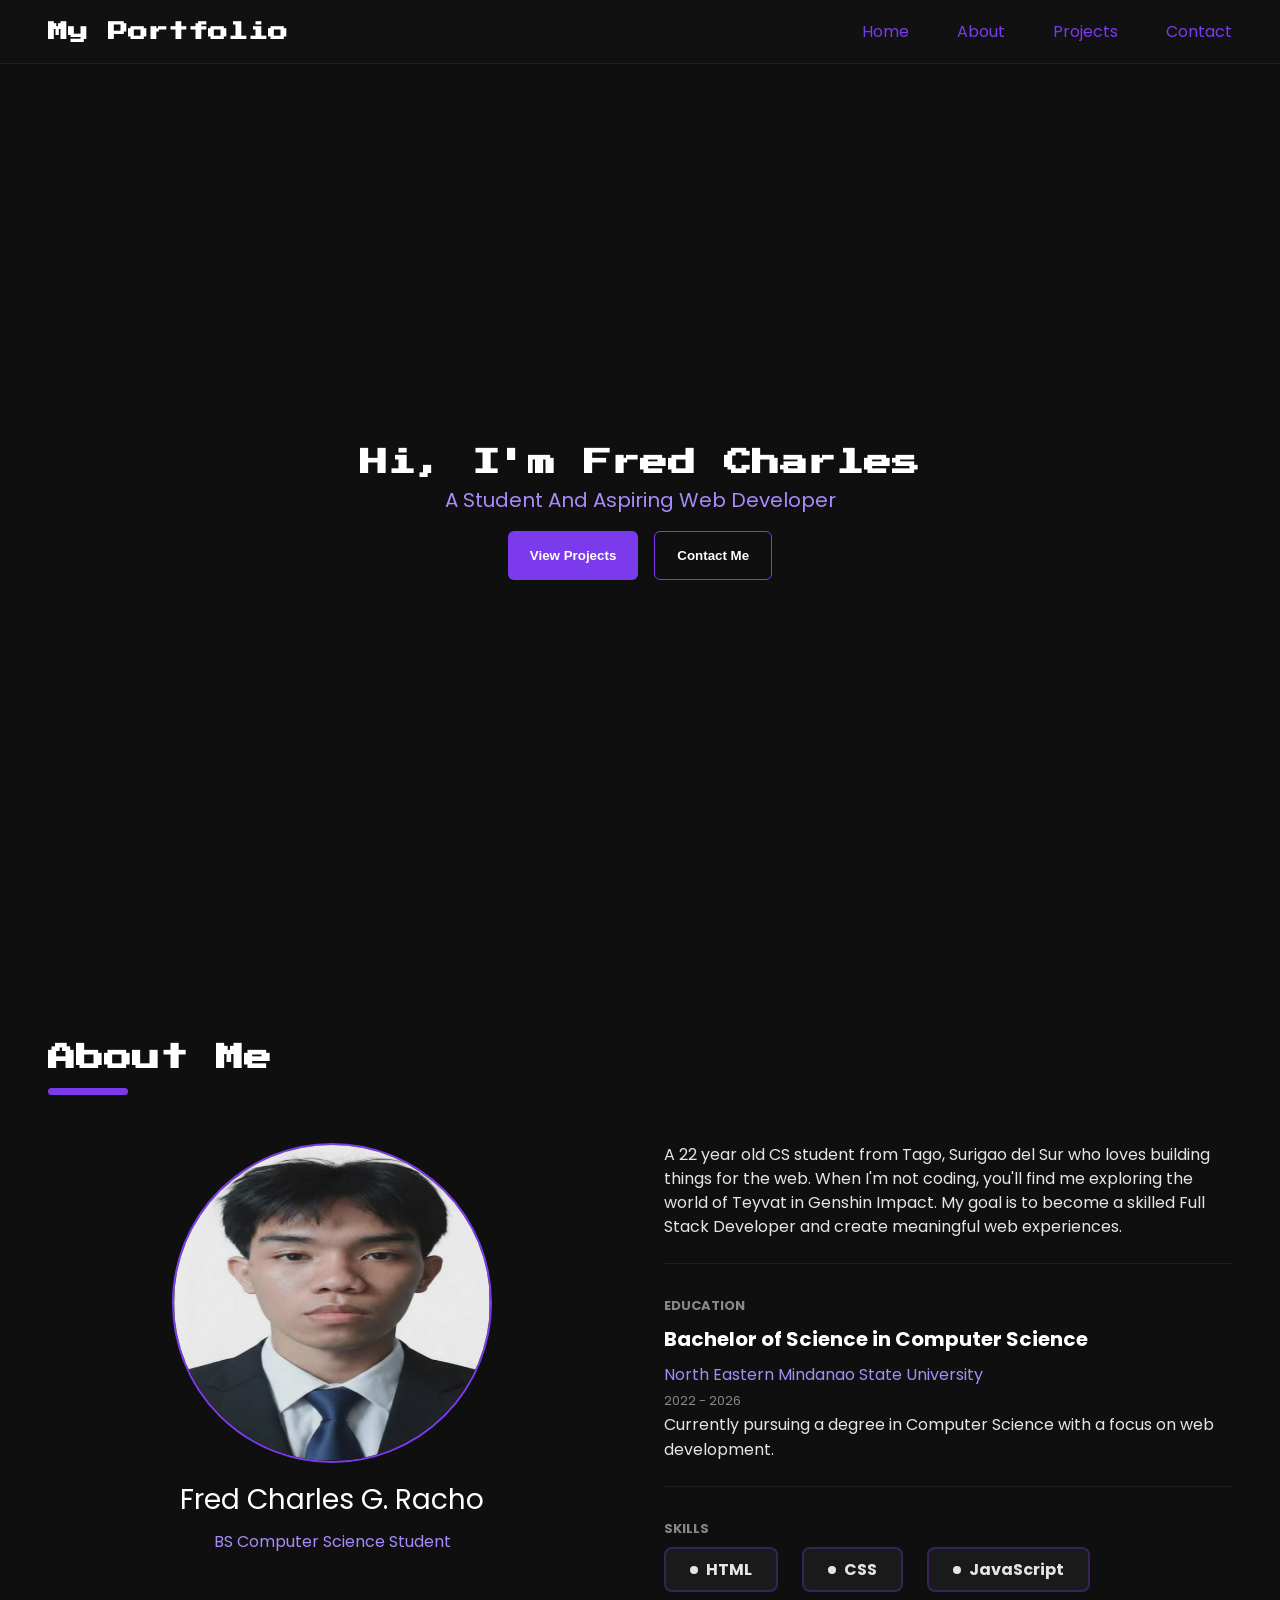
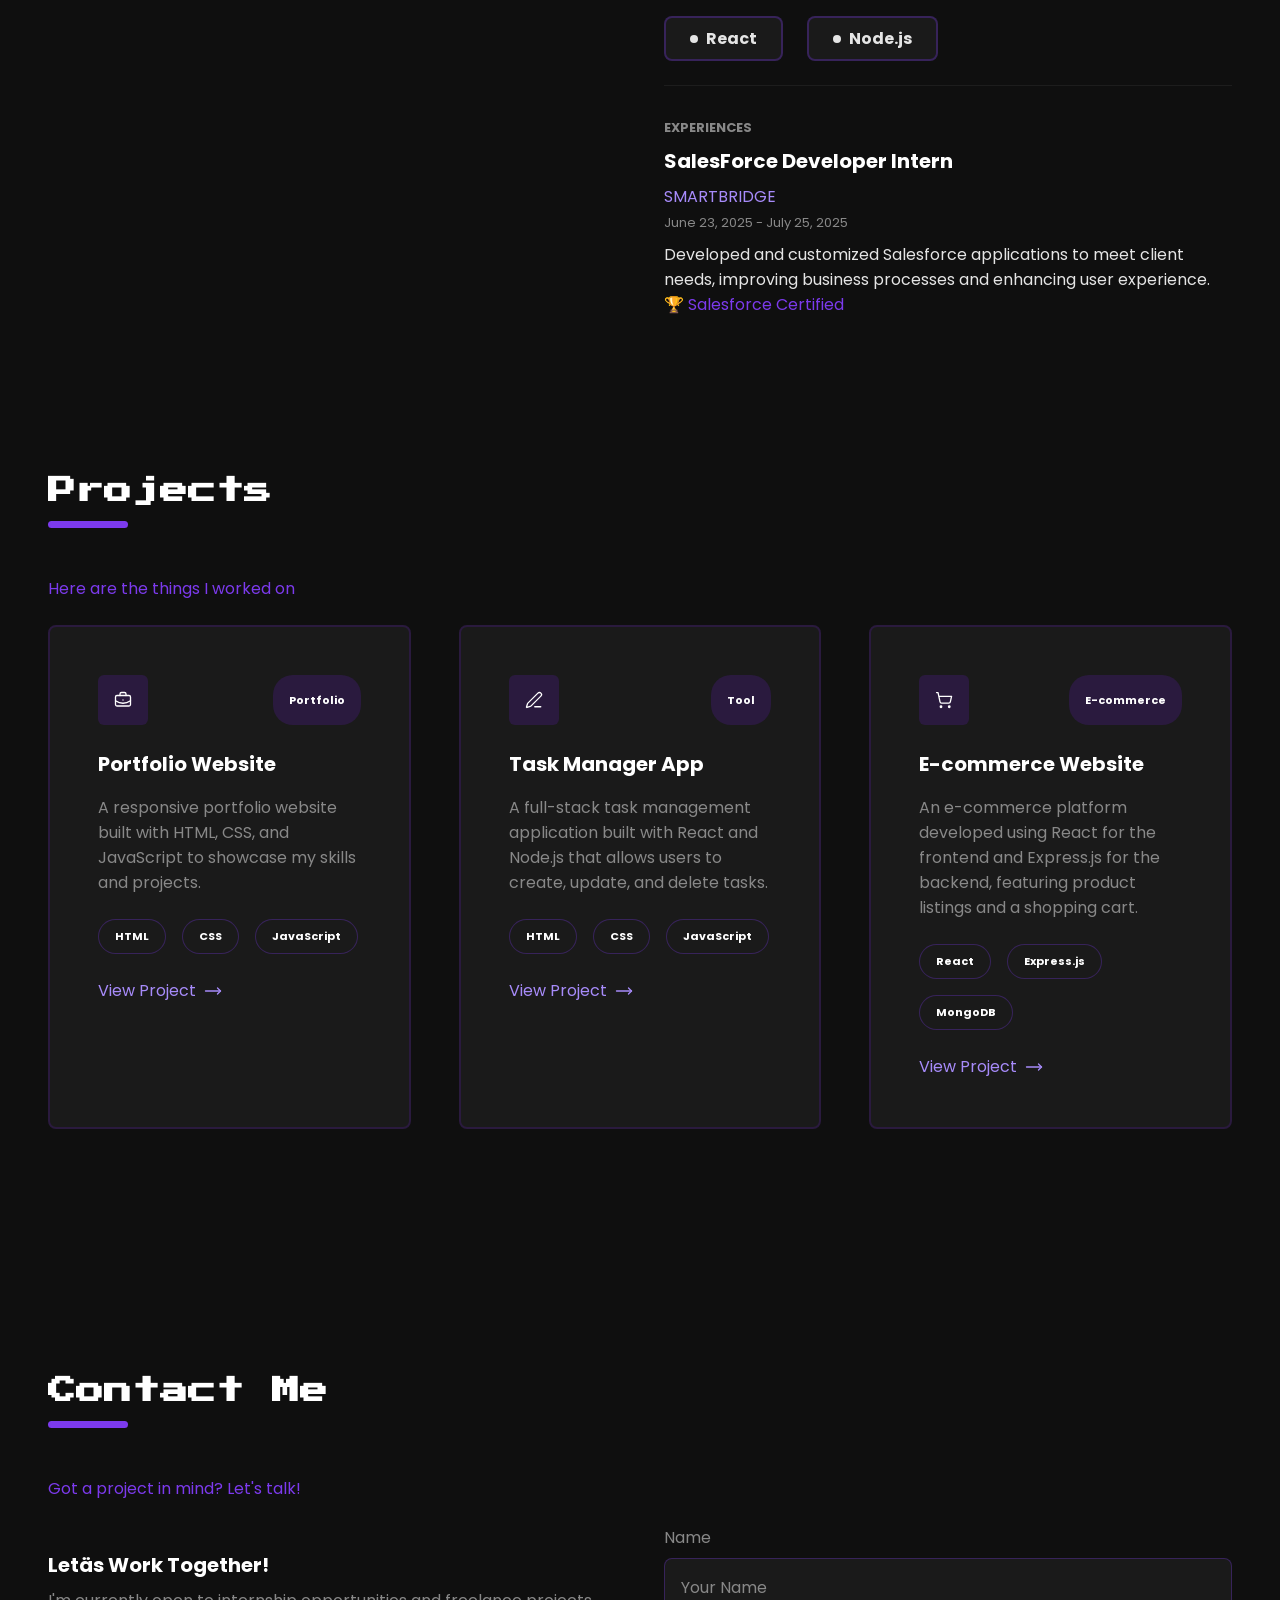
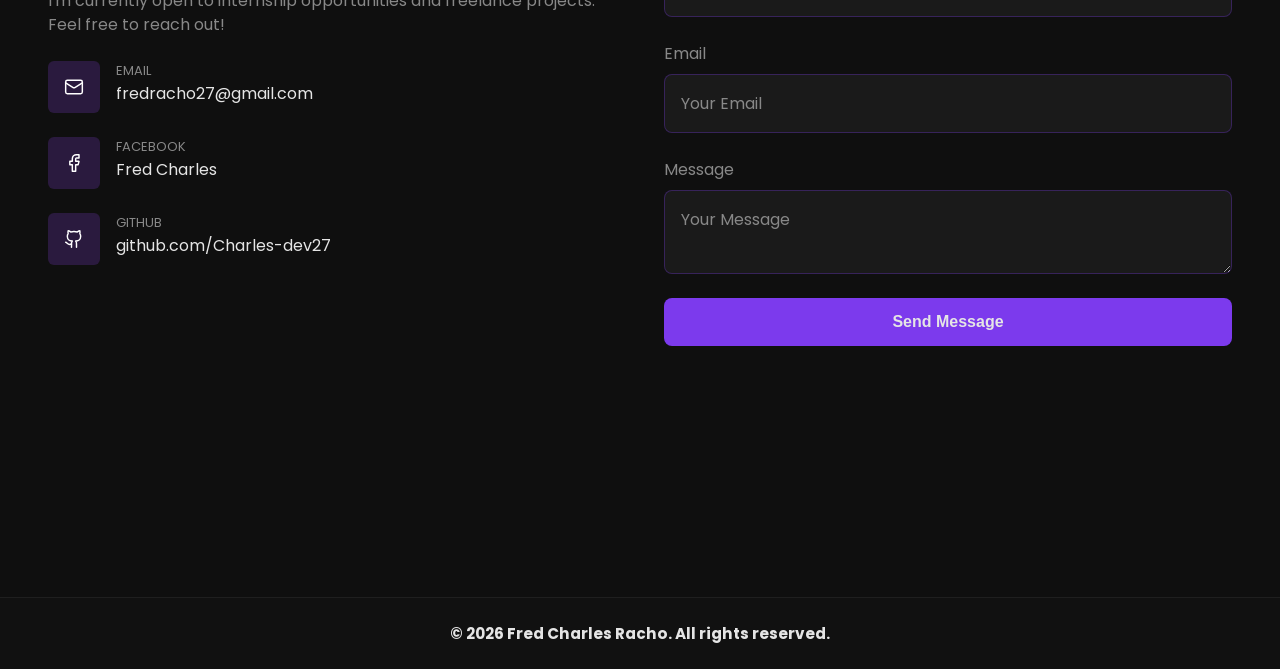
<file: index.html>
<!doctype html>
<html lang="en">
  <head>
    <meta charset="UTF-8" />
    <meta name="viewport" content="width=device-width, initial-scale=1.0" />
    <title>Portfolio</title>
    <link rel="icon" href="assets/ux.png" />
    <link rel="stylesheet" href="styles.css" />
    <link
      href="https://fonts.googleapis.com/css2?family=Poppins:wght@400;500;600&family=Press+Start+2P&display=swap"
      rel="stylesheet"
    />
  </head>
  <body>
    <header id="header">
      <h1 class="nav-title">My Portfolio</h1>
      <nav class="navbar">
        <ul class="nav-buttons">
          <li><a href="#home">Home</a></li>
          <li><a href="#about">About</a></li>
          <li><a href="#projects">Projects</a></li>
          <li><a href="#contact">Contact</a></li>
        </ul>
      </nav>
    </header>
    <section id="home">
      <h2 class="home-title">Hi, I'm Fred Charles</h2>
      <p>A Student And Aspiring Web Developer</p>
      <div class="b-wrapper">
        <button class="hb">View Projects</button>
        <button class="hb2">Contact Me</button>
      </div>
    </section>
    <section id="about">
      <h2 class="section-title">About Me</h2>
      <div class="section-divider"></div>
      <div class="about-grid">
        <div class="about-left">
          <img
            src="assets/profile.png"
            class="photo-wrapper"
            alt="Fred Charles"
          />
          <p class="about-name">Fred Charles G. Racho</p>
          <p class="about-role">BS Computer Science Student</p>
        </div>
        <div class="about-right">
          <p class="details">
            A 22 year old CS student from Tago, Surigao del Sur who loves
            building things for the web. When I'm not coding, you'll find me
            exploring the world of Teyvat in Genshin Impact. My goal is to
            become a skilled Full Stack Developer and create meaningful web
            experiences.
          </p>
          <hr />
          <div class="education">
            <span class="block-label">Education</span>
            <h3 class="course">Bachelor of Science in Computer Science</h3>
            <p class="university">North Eastern Mindanao State University</p>
            <span class="year">2022 - 2026</span>
            <p class="description">
              Currently pursuing a degree in Computer Science with a focus on
              web development.
            </p>
          </div>
          <hr />
          <div class="skills">
            <span class="block-label">Skills</span>
            <ul class="l-skills">
              <li><span class="badge-dot"></span>HTML</li>
              <li><span class="badge-dot"></span>CSS</li>
              <li><span class="badge-dot"></span>JavaScript</li>
              <li><span class="badge-dot"></span>React</li>
              <li><span class="badge-dot"></span>Node.js</li>
            </ul>
          </div>
          <hr />
          <div class="experience">
            <span class="block-label">Experiences</span>
            <h3 class="internship">SalesForce Developer Intern</h3>
            <p class="company">SMARTBRIDGE</p>
            <span class="duration">June 23, 2025 - July 25, 2025</span>
            <p class="e-description">
              Developed and customized Salesforce applications to meet client
              needs, improving business processes and enhancing user experience.
            </p>
            <span class="certificate">🏆 Salesforce Certified</span>
          </div>
        </div>
      </div>
    </section>
    <section id="projects">
      <h2 class="section-title">Projects</h2>
      <div class="section-divider"></div>
      <p class="project-description">Here are the things I worked on</p>
      <div class="projects-grid">
        <div class="project-card">
          <div class="card-head">
            <div class="span-background">
              <svg
                xmlns="http://www.w3.org/2000/svg"
                width="16"
                height="16"
                viewBox="0 0 24 24"
                fill="none"
                stroke="currentColor"
                stroke-width="1.75"
                stroke-linecap="round"
                stroke-linejoin="round"
                class="lucide lucide-briefcase-business-icon lucide-briefcase-business"
              >
                <path d="M12 12h.01" />
                <path d="M16 6V4a2 2 0 0 0-2-2h-4a2 2 0 0 0-2 2v2" />
                <path d="M22 13a18.15 18.15 0 0 1-20 0" />
                <rect width="20" height="14" x="2" y="6" rx="2" />
              </svg>
            </div>
            <div class="tag-bg">
              <span class="tag">Portfolio</span>
            </div>
          </div>
          <h3 class="project-title">Portfolio Website</h3>
          <p class="project-details">
            A responsive portfolio website built with HTML, CSS, and JavaScript
            to showcase my skills and projects.
          </p>
          <div class="tech-stack">
            <span class="tech">HTML</span>
            <span class="tech">CSS</span>
            <span class="tech">JavaScript</span>
          </div>
          <div class="link-wrapper">
            <a href="" class="project-link">View Project</a>
            <svg
              xmlns="http://www.w3.org/2000/svg"
              width="16"
              height="16"
              viewBox="0 0 24 24"
              fill="none"
              stroke="currentColor"
              stroke-width="1.75"
              stroke-linecap="round"
              stroke-linejoin="round"
              class="lucide lucide-move-right-icon lucide-move-right"
            >
              <path d="M18 8L22 12L18 16" />
              <path d="M2 12H22" />
            </svg>
          </div>
        </div>
        <div class="project-card">
          <div class="card-head">
            <div class="span-background">
              <svg
                xmlns="http://www.w3.org/2000/svg"
                width="16"
                height="16"
                viewBox="0 0 24 24"
                fill="none"
                stroke="currentColor"
                stroke-width="1.75"
                stroke-linecap="round"
                stroke-linejoin="round"
                class="lucide lucide-pen-line-icon lucide-pen-line"
              >
                <path d="M13 21h8" />
                <path
                  d="M21.174 6.812a1 1 0 0 0-3.986-3.987L3.842 16.174a2 2 0 0 0-.5.83l-1.321 4.352a.5.5 0 0 0 .623.622l4.353-1.32a2 2 0 0 0 .83-.497z"
                />
              </svg>
            </div>
            <div class="tag-bg">
              <span class="tag">Tool</span>
            </div>
          </div>
          <h3 class="project-title">Task Manager App</h3>
          <p class="project-details">
            A full-stack task management application built with React and
            Node.js that allows users to create, update, and delete tasks.
          </p>
          <div class="tech-stack">
            <span class="tech">HTML</span>
            <span class="tech">CSS</span>
            <span class="tech">JavaScript</span>
          </div>
          <div class="link-wrapper">
            <a href="" class="project-link">View Project</a>
            <svg
              xmlns="http://www.w3.org/2000/svg"
              width="16"
              height="16"
              viewBox="0 0 24 24"
              fill="none"
              stroke="currentColor"
              stroke-width="1.75"
              stroke-linecap="round"
              stroke-linejoin="round"
              class="lucide lucide-move-right-icon lucide-move-right"
            >
              <path d="M18 8L22 12L18 16" />
              <path d="M2 12H22" />
            </svg>
          </div>
        </div>
        <div class="project-card">
          <div class="card-head">
            <div class="span-background">
              <svg
                xmlns="http://www.w3.org/2000/svg"
                width="16"
                height="16"
                viewBox="0 0 24 24"
                fill="none"
                stroke="currentColor"
                stroke-width="1.75"
                stroke-linecap="round"
                stroke-linejoin="round"
                class="lucide lucide-shopping-cart-icon lucide-shopping-cart"
              >
                <circle cx="8" cy="21" r="1" />
                <circle cx="19" cy="21" r="1" />
                <path
                  d="M2.05 2.05h2l2.66 12.42a2 2 0 0 0 2 1.58h9.78a2 2 0 0 0 1.95-1.57l1.65-7.43H5.12"
                />
              </svg>
            </div>
            <div class="tag-bg">
              <span class="tag">E-commerce</span>
            </div>
          </div>
          <h3 class="project-title">E-commerce Website</h3>
          <p class="project-details">
            An e-commerce platform developed using React for the frontend and
            Express.js for the backend, featuring product listings and a
            shopping cart.
          </p>
          <div class="tech-stack">
            <span class="tech">React</span>
            <span class="tech">Express.js</span>
            <span class="tech">MongoDB</span>
          </div>
          <div class="link-wrapper">
            <a href="" class="project-link">View Project</a>
            <svg
              xmlns="http://www.w3.org/2000/svg"
              width="16"
              height="16"
              viewBox="0 0 24 24"
              fill="none"
              stroke="currentColor"
              stroke-width="1.75"
              stroke-linecap="round"
              stroke-linejoin="round"
              class="lucide lucide-move-right-icon lucide-move-right"
            >
              <path d="M18 8L22 12L18 16" />
              <path d="M2 12H22" />
            </svg>
          </div>
        </div>
      </div>
    </section>
    <section id="contact">
      <h2 class="section-title">Contact Me</h2>
      <div class="section-divider"></div>
      <p class="contact-description">Got a project in mind? Let's talk!</p>
      <div class="contact-grid">
        <div class="contact-left">
          <div class="contact-message">
            <h3 class="message">Letäs Work Together!</h3>
            <p class="m-description">
              I'm currently open to internship opportunities and freelance
              projects. Feel free to reach out!
            </p>
          </div>
          <div class="socials">
            <div class="s-wrapper">
              <div class="icon-div">
                <svg
                  xmlns="http://www.w3.org/2000/svg"
                  width="16"
                  height="16"
                  viewBox="0 0 24 24"
                  fill="none"
                  stroke="currentColor"
                  stroke-width="1.75"
                  stroke-linecap="round"
                  stroke-linejoin="round"
                  class="lucide lucide-mail-icon lucide-mail"
                >
                  <path d="m22 7-8.991 5.727a2 2 0 0 1-2.009 0L2 7" />
                  <rect x="2" y="4" width="20" height="16" rx="2" />
                </svg>
              </div>
              <div class="text-div">
                <p class="s-head">EMAIL</p>
                <p class="s-acct">fredracho27@gmail.com</p>
              </div>
            </div>
            <div class="s-wrapper">
              <div class="icon-div">
                <svg
                  xmlns="http://www.w3.org/2000/svg"
                  width="16"
                  height="16"
                  viewBox="0 0 24 24"
                  fill="none"
                  stroke="currentColor"
                  stroke-width="1.75"
                  stroke-linecap="round"
                  stroke-linejoin="round"
                  class="lucide lucide-facebook-icon lucide-facebook"
                >
                  <path
                    d="M18 2h-3a5 5 0 0 0-5 5v3H7v4h3v8h4v-8h3l1-4h-4V7a1 1 0 0 1 1-1h3z"
                  />
                </svg>
              </div>
              <div class="text-div">
                <p class="s-head">FACEBOOK</p>
                <p class="s-acct">Fred Charles</p>
              </div>
            </div>
            <div class="s-wrapper">
              <div class="icon-div">
                <svg
                  xmlns="http://www.w3.org/2000/svg"
                  width="16"
                  height="16"
                  viewBox="0 0 24 24"
                  fill="none"
                  stroke="currentColor"
                  stroke-width="1.75"
                  stroke-linecap="round"
                  stroke-linejoin="round"
                  class="lucide lucide-github-icon lucide-github"
                >
                  <path
                    d="M15 22v-4a4.8 4.8 0 0 0-1-3.5c3 0 6-2 6-5.5.08-1.25-.27-2.48-1-3.5.28-1.15.28-2.35 0-3.5 0 0-1 0-3 1.5-2.64-.5-5.36-.5-8 0C6 2 5 2 5 2c-.3 1.15-.3 2.35 0 3.5A5.403 5.403 0 0 0 4 9c0 3.5 3 5.5 6 5.5-.39.49-.68 1.05-.85 1.65-.17.6-.22 1.23-.15 1.85v4"
                  />
                  <path d="M9 18c-4.51 2-5-2-7-2" />
                </svg>
              </div>
              <div class="text-div">
                <p class="s-head">GITHUB</p>
                <p class="s-acct">github.com/Charles-dev27</p>
              </div>
            </div>
          </div>
        </div>
        <div class="contact-right">
          <form action="">
            <label for="n">Name</label>
            <input
              type="text"
              id="n"
              placeholder="Your Name"
              class="input-field"
            />
            <label for="e">Email</label>
            <input
              type="email"
              id="e"
              placeholder="Your Email"
              class="input-field"
            />
            <label for="m">Message</label>
            <textarea
              id="m"
              placeholder="Your Message"
              class="input-field textarea"
            ></textarea>
            <button type="submit" class="submit-btn">Send Message</button>
          </form>
        </div>
      </div>
    </section>
    <footer class="footer">
      <h3>© 2026 Fred Charles Racho. All rights reserved.</h3>
    </footer>
  </body>
</html>
</file>
<file: styles.css>
:root {
  /* Colors */
  --bg:          #0f0f0f;
  --surface:     #1a1a1a;
  --navbar:      #111111;
  --accent:      #7c3aed;
  --accent-hover:#2a1a3e;
  --heading:     #ffffff;
  --text:        #e5e5e5;
  --label:       #a78bfa;
  --muted:       #888888;
  --border:      rgba(124, 58, 237, 0.3);
  --divider:     rgba(255, 255, 255, 0.06);

  /* Fonts */
  --font-heading: 'Press Start 2P', monospace;
  --font-body:    'Poppins', sans-serif;

  /* Font Sizes */
  --text-xs:   11px;
  --text-sm:   13px;
  --text-base: 16px;
  --text-lg:   20px;
  --text-xl:   28px;
  --text-2xl:  36px;

  /* Spacing */
  --space-xs:  8px;
  --space-sm:  16px;
  --space-md:  24px;
  --space-lg:  48px;
  --space-xl:  80px;

  /* Border Radius */
  --radius-sm:   6px;
  --radius-md:   8px;
  --radius-lg:   12px;
  --radius-pill: 20px;

  /* Layout */
  --max-width:    1100px;
  --navbar-height: 64px;
}
*{
  box-sizing: border-box;
  margin: 0;
  padding: 0;
}
body{
  font-family: var(--font-body);
  background-color: var(--bg);
}

/* Header */
#header{
  background-color: var(--navbar);
  height: var(--navbar-height);
  display: flex;
  align-items: center;
  justify-content: space-between;
  padding: 0 var(--space-lg);
  border-bottom: 1px solid var(--divider);
}
.nav-title{
  font-family: var(--font-heading);
  color: var(--heading);
  font-size: var(--text-lg);
}
.nav-buttons{
  display: flex;
  list-style: none;
  gap: var(--space-lg);
  font-size: var(--text-base);
}
.nav-buttons a{
  text-decoration: none;
  color: var(--accent);
}
.nav-buttons a:hover{
  color: var(--text);
  transition: 0.3s ease;
}

/* Home */

#home{
  display: flex;
  align-items: center;
  justify-content: center;
  flex-direction: column;
  text-align: center;
  height: 100vh;
  width: 100%;
}
#home p{
  color: var(--label);
  font-size: var(--text-lg);
  margin-top: var(--space-xs);
}
.home-title{
  color: var(--heading);
  font-size: var(--text-xl);
  font-family: var(--font-heading);
}
.hb{
  padding: 16px 22px;
  background-color: var(--accent);
  color: var(--heading);
  border-radius: var(--radius-sm);
  font-weight: bold;
  border: none;
  cursor: pointer;
  transition: 0.3s ease;
}
.hb2{
  padding: 16px 22px;
  background-color: transparent;
  color: var(--heading);
  border-radius: var(--radius-sm);
  font-weight: bold;
  border: 1px solid var(--accent);
  cursor: pointer;
  transition: 0.3s ease;
}
.hb:hover {
  background-color: var(--accent-hover);
  transition: 0.3s ease;
}
.hb2:hover {
  background-color: var(--accent);
  color: var(--heading);
  transition: 0.3s ease;
}
.b-wrapper{
  display: flex;
  gap: var(--space-sm);
  margin-top: var(--space-sm);
}

/* About */
#about {
  min-height: 100vh;
  padding: var(--space-xl) var(--space-lg);
  background-color: var(--bg);
}

.section-title {
  font-family: var(--font-heading);
  color: var(--heading);
  font-size: var(--text-xl);
  margin-bottom: var(--space-sm);
}

.section-divider {
  width: 80px;
  height: 7px;
  background-color: var(--accent);
  border-radius: var(--radius-pill);
  margin-bottom: var(--space-lg);
}
.about-grid {
  display: grid;
  grid-template-columns: 1fr 1fr;
  gap: var(--space-lg);
}
.photo-wrapper{
  width: 320px;
  height: 320px;
  border-radius: 50%;
  overflow: hidden;
  border: 2px solid var(--accent);
}
.photo-wrapper img{
  width: 50%;
  height: 50%;
  object-fit: cover;
}
.about-left{
  display: flex;
  flex-direction: column;
  align-items: center;
  text-align: center;
}
.about-name{
  color: var(--heading);
  font-size: var(--text-lg);
  margin-top: var(--space-sm);
  font-size: var(--text-xl);
}
.about-role{
  color: var(--label);
  font-size: var(--text-base);
  margin-top: var(--space-xs);
}

.details{
  color: var(--text);
  font-size: var(--text-base);
  margin-bottom: var(--space-md);
  line-height: 1.5;
}

.block-label{
  font-family: var(--font-body);
  color: var(--muted);
  font-size: var(--text-sm);
  margin-bottom: var(--space-xs);
  display: inline-block;
  text-transform: uppercase;
  font-weight: bold;
}
.education{
  margin-top: var(--space-md);
}
.course{
  font-family: var(--font-body);
  font-size: var(--text-lg);
  color: var(--heading);
}
.university{
  font-family: var(--font-body);
  font-size: var(--text-base);
  color: var(--label);
  margin-top: var(--space-xs);
}
.year{
  font-family: var(--font-body);
  font-size: var(--text-sm);
  color: var(--muted);
  margin-top: var(--space-xs);
}
.description{
  font-family: var(--font-body);
  font-size: var(--text-base);
  color: var(--text);
  margin-bottom: var(--space-md);
}
hr{
  border: none;
  border-top: 1px solid var(--divider);
  height: 5px;
  width: 100%;
  margin: auto;
}
.skills{
  margin-top: var(--space-md);
  margin-bottom: var(--space-md);
}
.skills ul{
  list-style: none;
  display: flex;
  gap: var(--space-md);
  flex-wrap: wrap;
}
.skills li{
  background-color: var(--surface);
  padding: var(--space-xs) var(--space-md);
  border-radius: var(--radius-md);
  color: var(--text);
  border:2px solid var(--border);
  transition: 0.3s ease;
  font-size: var(--text-base);
  font-weight: bold;
}
.l-skills li .badge-dot{
  background-color: var(--text);
  color: var(--accent);
  height: 8px;
  width: 8px;
  border-radius: var(--radius-sm);
}
.l-skills li{
  display: flex;
  flex-direction: row;
  align-items: center;
  gap: var(--space-xs);
}
.skills li:hover{
  background-color: var(--accent-hover);
  transition: 0.3s ease;
}
.experience{
  margin-top: var(--space-md);
}
.internship{
  font-family: var(--font-body);
  font-size: var(--text-lg);
  color: var(--heading);
}
.company{
  font-family: var(--font-body);
  font-size: var(--text-base);
  color: var(--label);
  margin-top: var(--space-xs);
}
.duration{
  font-family: var(--font-body);
  font-size: var(--text-sm);
  color: var(--muted);
  margin-top: var(--space-xs);
  margin-bottom: var(--space-xs);
}
.e-description{
  font-family: var(--font-body);
  font-size: var(--text-base);
  color: var(--text);
  margin-top: var(--space-xs);
}
.certificate{
  font-family: var(--font-body);
  font-size: var(--text-base);
  color: var(--accent);
  margin-top: var(--space-md);
  
}

/* Projects */

#projects{
  min-height: 100vh;
  padding: var(--space-xl) var(--space-lg);
  background-color: var(--bg);
  flex-wrap: wrap;
}
.project-description{
  color: var(--accent);
  font-size: var(--text-base);
  margin-bottom: var(--space-md);
  font-family: var(--font-body);
}
.projects-grid{
  display: grid;
  grid-template-columns: repeat(auto-fit, minmax(300px, 1fr));
  gap: var(--space-lg);
}
.project-card{
  background-color: var(--surface);
  border-radius: var(--radius-md);
  padding: var(--space-lg);
  border: 2px solid var(--accent-hover);
  transition: 0.3s ease;
}
.project-card:hover{
  border-color: var(--accent);
  transition: 0.3s ease;
}
.card-head{
  display: flex;
  justify-content: space-between;
  gap: var(--space-sm);
  margin-bottom: var(--space-md);
}
.span-background{
  background-color: var(--accent-hover);
  align-items: center;
  justify-content: center;
  display: inline-flex;
  padding: var(--space-sm) var(--space-sm);
  border-radius: var(--radius-sm);
  font-size: var(--text-sm);
  font-weight: bold;
}
.span-background svg{
  width: 18px;
  height: 18px;
  stroke: var(--heading);
}
.tag-bg{
  background-color: var(--accent-hover);
  align-items: center;
  justify-content: center;
  display: inline-flex;
  padding: var(--space-xs) var(--space-sm);
  border-radius: var(--radius-pill);
  font-size: var(--text-xs);
  font-weight: bold;
  color: var(--heading);
}
.project-title{
  color: var(--heading);
  font-size: var(--text-lg);
  margin-top: var(--space-md);
}
.project-details{
  color: var(--muted);
  font-size: var(--text-base);
  margin-top: var(--space-sm);
}
.tech-stack{
  margin-top: var(--space-md);
  display: flex;
  gap: var(--space-sm);
  flex-wrap: wrap;
}
.tech-stack span{
  background-color: var(--surface);
  border: 1px solid var(--border);
  color: var(--heading);
  padding: var(--space-xs) var(--space-sm);
  border-radius: var(--radius-pill);
  font-size: var(--text-xs);
  font-weight: bold;
}
.link-wrapper{
  display: inline-flex;
  margin-top: var(--space-md);
  gap: var(--space-xs);
  justify-content: center;
  align-items: center;
}
.project-link{
  display: flex;
  gap: var(--space-sm);
  text-decoration: none;
  color: var(--label);
}
.link-wrapper svg{
  width: 18px;
  height: 18px;
  stroke: var(--label);
}

/* Contact */
#contact{
  min-height: 100vh;
  padding: var(--space-xl) var(--space-lg);
  background-color: var(--bg);
}
.contact-description{
  color: var(--accent);
  font-size: var(--text-base);
  margin-bottom: var(--space-md);
  font-family: var(--font-body);
}
.contact-grid{
  display: grid;
  grid-template-columns: 1fr 1fr;
  gap: var(--space-lg);
}
.contact-message{
  margin-top: var(--space-md);
}
.message{
  color: var(--heading);
  font-size: var(--text-lg);
  line-height: 1.6;
  font-family: var(--font-body);
}
.m-description{
  color: var(--muted);
  font-size: var(--text-base);
  margin-top: var(--space-xs);
  line-height: 1.5;
  margin-bottom: var(--space-md);
}
.s-wrapper{
  display: flex;
  gap: var(--space-sm);
  margin-bottom: var(--space-md);
}
.icon-div{
  display: inline-flex;
  justify-content: center;
  align-items: center;
  background-color: var(--accent-hover);
  padding: var(--space-sm);
  border-radius: var(--radius-sm);
}
.icon-div svg{
  width: 20px;
  height: 20px;
  stroke: var(--heading);
}
.s-head{
  color: var(--muted);
  font-size: var(--text-sm);
}
.s-acct{
  color: var(--text);
  font-size: var(--text-base);
}
.contact-right form{
  display: flex;
  align-items: start;
  flex-direction: column;
}
.contact-right form input,
.contact-right form textarea{
  width: 100%;
  padding: var(--space-sm);
  margin-bottom: var(--space-md);
  border-radius: var(--radius-md);
  border: 1px solid var(--border);
  background-color: var(--surface);
  color: var(--text);
  font-size: var(--text-base);
}
.contact-right label{
  color: var(--muted);
  font-size: var(--text-md);
  margin-bottom: var(--space-xs);
}
.contact-right ::placeholder{
  color: var(--muted);
  font-size: var(--text-base);
}
.input-field {
  font-size: var(--text-sm);
}
input, textarea {
  font-family: inherit;
  font-size: inherit;
}
.submit-btn{
  width: 100%;
  padding: 14px 12px;
  font-size: var(--text-base);
  font-weight: bold;
  color: var(--text);
  background-color: var(--accent);
  border: 1px solid var(--border);
  border-radius: var(--radius-md);
  transition: 0.2s ease;
}
.submit-btn:hover{
  background-color: var(--surface);
  transition: 0.2s;
}

/* Footer */

.footer{
  display: flex;
  justify-content: center;
  background-color: var(--navbar);
  border-top: 1px solid var(--divider);
  font-size: var(--text-sm);
}
.footer h3{
  padding: var(--space-md) var(--space-lg);
  color: var(--text);
} 

/* Media Queries */

@media (max-width: 768px) {
  #header {
    flex-direction: column;
    height: auto;
    padding: var(--space-sm);
    gap: var(--space-sm);
  }

  .nav-buttons {
    gap: var(--space-sm);
    font-size: var(--text-sm);
  }

  .about-grid {
    grid-template-columns: 1fr;
  }

  .photo-wrapper {
    width: 200px;
    height: 200px;
  }

  .projects-grid {
    grid-template-columns: 1fr;
  }

  .contact-grid {
    grid-template-columns: 1fr;
  }

  .section-title {
    font-size: var(--text-base);
  }

  .home-title {
    font-size: var(--text-lg);
  }

  .b-wrapper {
    flex-direction: row;
    align-items: center;
  }
}
</file>
